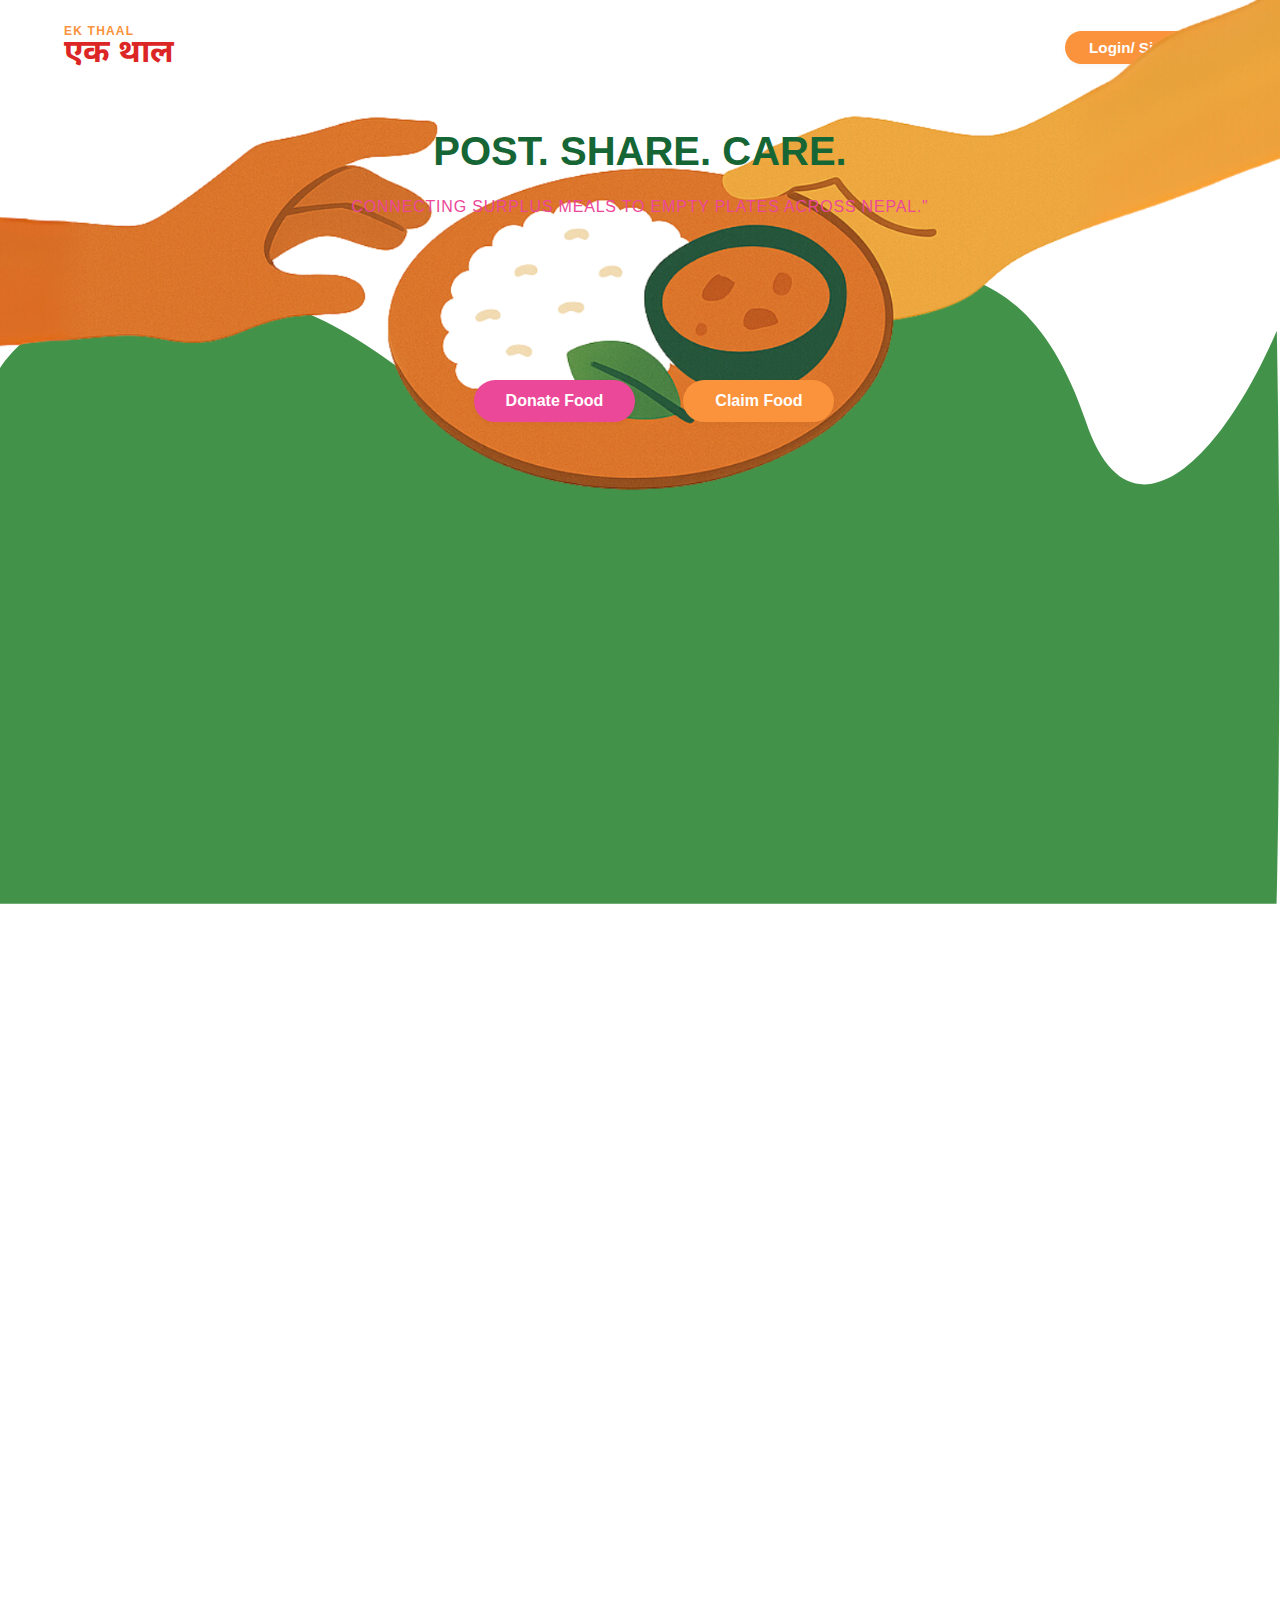
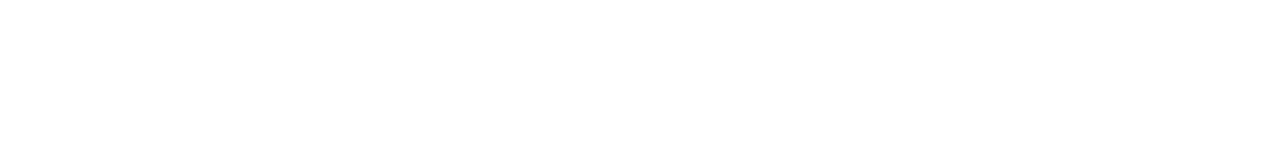
<file: app/templates/index.html>
<!DOCTYPE html>
<html lang="en">
<head>
    <meta charset="UTF-8">
    <meta name="viewport" content="width=device-width, initial-scale=1.0">
    <title>Ek Thaal</title>
    <link rel="stylesheet" href="styles.css">
</head>
<body>
    <!-- Header -->
    <header class="header">
        <div>
            <div class="logo-en">EK THAAL</div>
            <div class="logo-nep">एक थाल</div>
        </div>
        <a href="#" class="login-btn">Login/ SignUp</a>
    </header>

    <div class="wave-buttons">
        <a href="#" class="donate-btn">Donate Food</a>
        <a href="#" class="claim-btn">Claim Food</a>
    </div>
    <!-- Main Content -->
    <main class="main-content">
        <h1 class="heading">POST. SHARE. CARE.</h1>
        <p class="subheading">CONNECTING SURPLUS MEALS TO EMPTY PLATES ACROSS NEPAL."</p>
    </main>
    
    <!-- SVG Wave -->
    <div class="wave-container">
        <svg viewBox="0 0 1439 712" fill="none" xmlns="http://www.w3.org/2000/svg" class="wave-svg">
            <path d="M430.468 95.8733C197.141 -72.3814 -15.5 66.6588 -15.5 152.138V711H1435.41C1435.41 711 1441.91 420.659 1435.41 66.6588C1369.97 218.882 1268.6 310.733 1220.92 169.45C1160.66 -9.1396 1052.63 -25.1336 921.941 26.0832C863.546 48.9673 793.11 131.172 752.451 152.138C698.154 230.574 632.219 241.357 430.468 95.8733Z" fill="#439249"/>
        </svg>
        <div class="hands-svg-container">
            <img src="img/hands_updated.svg" alt="Hands" class="hands-svg" />
        </div>
        <!-- Buttons on the wave -->
    </div>
</body>
</html>
</file>
<file: app/templates/styles.css>
@import url('https://fonts.googleapis.com/css2?family=Noto+Sans+Devanagari:wght@700&display=swap');

body {
  background: #fff;
  min-height: 100vh;
  display: flex;
  flex-direction: column;
  font-family: Arial, sans-serif;
  margin: 0;
}

.header {
  display: flex;
  justify-content: space-between;
  align-items: center;
  padding: 1.5rem 1.5rem 0 1.5rem;
}
@media (min-width: 768px) {
  .header {
    padding-left: 4rem;
    padding-right: 4rem;
  }
}

.logo-en {
  font-size: 0.75rem;
  color: #fb923c;
  letter-spacing: 0.1em;
  font-weight: 600;
}
.logo-nep {
  font-family: 'Noto Sans Devanagari', serif;
  font-size: 2rem;
  font-weight: bold;
  color: #dc2626;
  line-height: 1;
}

.login-btn {
  background: #fb923c;
  color: #fff;
  font-weight: 600;
  padding: 0.5rem 1.5rem;
  border-radius: 9999px;
  box-shadow: 0 2px 6px rgba(0,0,0,0.04);
  font-size: 0.95rem;
  border: none;
  cursor: pointer;
  transition: background 0.2s;
  text-decoration: none;
}
.login-btn:hover {
  background: #fdba74;
}

.main-content {
  flex: 1;
  display: flex;
  flex-direction: column;
  align-items: center;
  justify-content: flex-start;
  margin-top: 2rem;
  position: relative;
  z-index: 10;
}

.heading {
  font-size: 2rem;
  font-weight: bold;
  color: #166534;
  text-align: center;
  margin-bottom: 0.5rem;
}
@media (min-width: 768px) {
  .heading {
    font-size: 2.5rem;
  }
}

.subheading {
  font-size: 0.85rem;
  color: #ec4899;
  text-align: center;
  margin-bottom: 1.5rem;
  letter-spacing: 0.05em;
}
@media (min-width: 768px) {
  .subheading {
    font-size: 1rem;
  }
}

.wave-container {
  position: relative;
  width: 100%;
  margin-top: -2rem;
  z-index: 0;
}

.wave-svg {
  transform: translateY(10%);
  width: 100%;
  height: 30%;
  display: block;
  {% comment %} z-index: -1; {% endcomment %}
}

.wave-buttons {
  position: absolute;
  left: 37%;
  top: 38%;
  display: flex;
  flex-direction: column;
  gap: 1.5rem;
  transform: translate(-50%,-50%);
  z-index: 2;
   {% comment %} transform: translateY(5%);  {% endcomment %}
}
@media (min-width: 768px) {
  .wave-buttons {
    top: 42%;
    flex-direction: row;
    gap: 3rem;
  }
}

.donate-btn {
  background: #ec4899;
  color: #fff;
  font-weight: 600;
  padding: 0.75rem 2rem;
  border-radius: 9999px;
  box-shadow: 0 2px 6px rgba(0,0,0,0.04);
  font-size: 1rem;
  border: none;
  cursor: pointer;
  text-decoration: none;
  text-align: center;
  transition: background 0.2s;
}
.donate-btn:hover {
  background: #db2777;
}

.claim-btn {
  background: #fb923c;
  color: #fff;
  font-weight: 600;
  {% comment %} padding: 0.75rem 2rem;ss {% endcomment %}
  border-radius: 9999px;
  box-shadow: 0 2px 6px rgba(0,0,0,0.04);
  font-size: 1rem;
  border: none;
  cursor: pointer;
  text-decoration: none;
  text-align: center;
  transition: background 0.2s;
}
.claim-btn:hover {
  background: #fdba74;
}

.hands-svg-container {
  display: flex;
  justify-content: center;
  align-items: center;
  width: 100vw;
  height: 100vh;
  margin: 0;
  position: relative;
  z-index: 1;
}
.hands-svg {
  width: 200vw;      /* Increase width to scale up */
  height: 200vh;     /* Increase height to scale up */
  max-width: none;
  max-height: none;
  object-fit: contain;
  display: block;
  /* Optional: Use transform for further scaling */
  transform: scale(5); 
  transform : translateY(-55%); /* Adjust vertical position */
}
</file>
